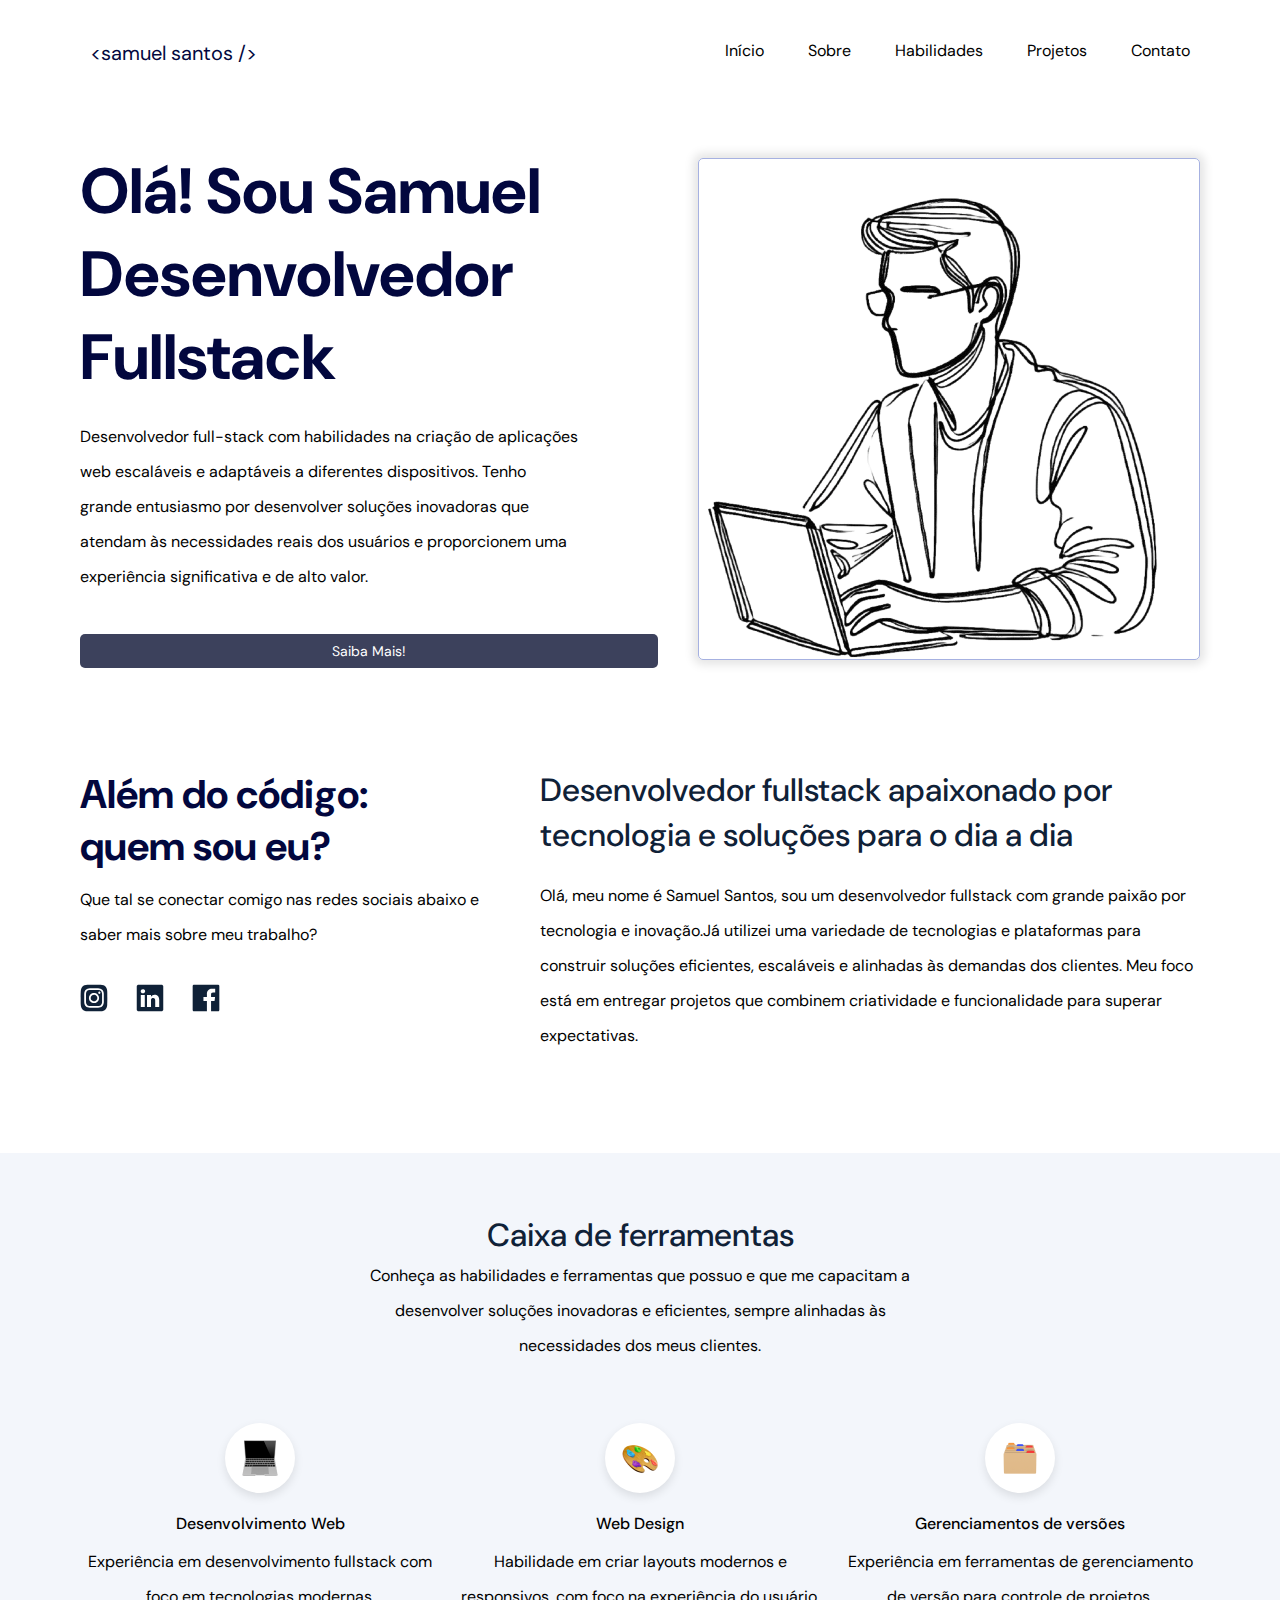
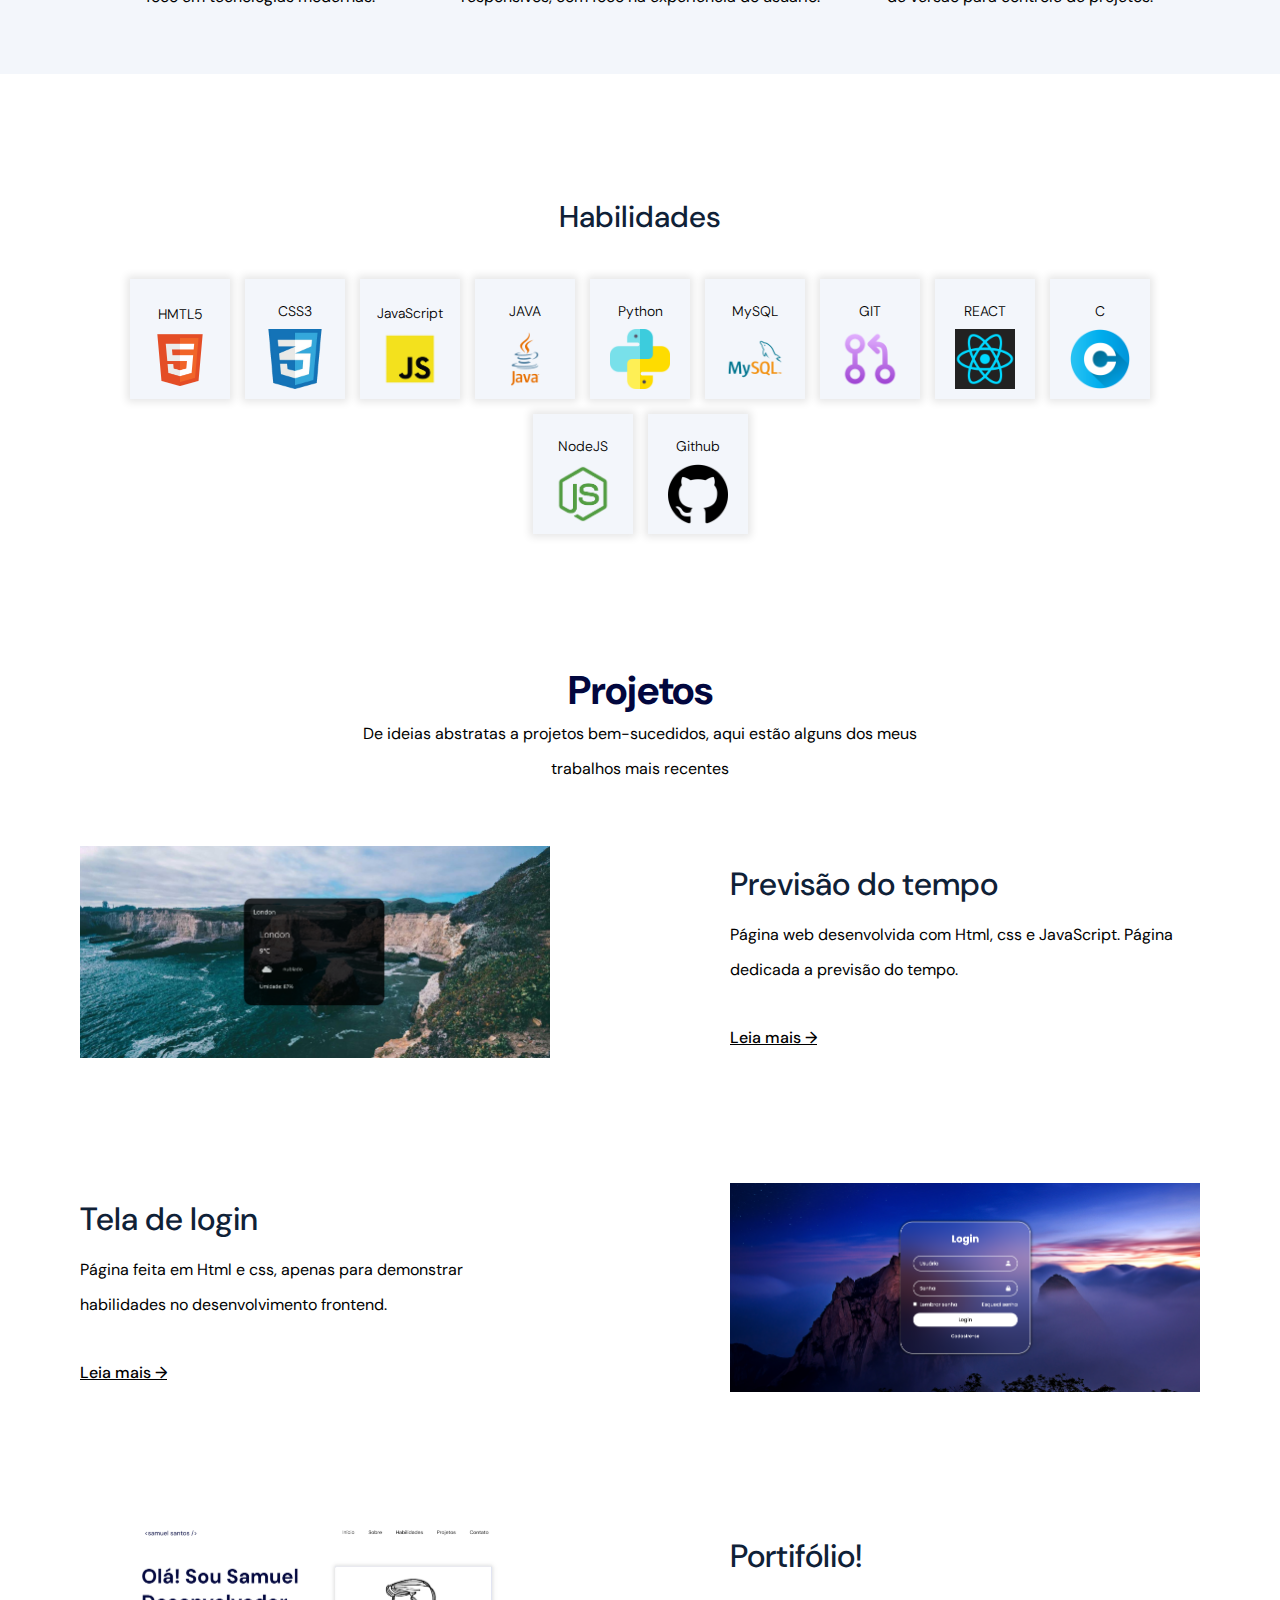
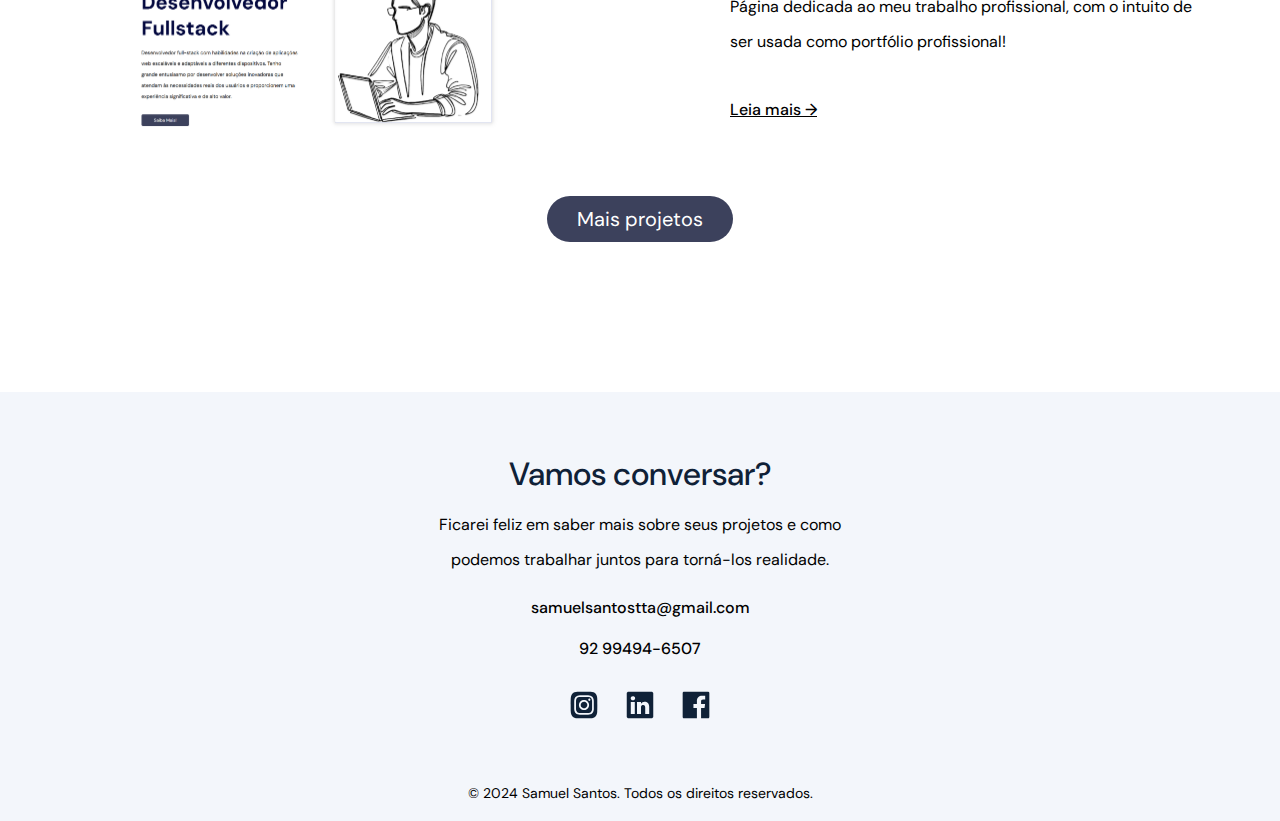
<file: index.html>
<!DOCTYPE html>
<html lang="pt-BR">

<head>
  <meta charset="UTF-8" />
  <meta http-equiv="X-UA-Compatible" content="IE=edge" />
  <meta name="viewport" content="width=device-width, initial-scale=1.0" />
  <link rel="shortcut icon" href="./assets/code.png" type="image/x-icon">
  <title>Samuel Teixeira</title>
  <link rel="stylesheet" href="css/extends.css" />
  <link rel="preconnect" href="https://fonts.googleapis.com" />
  <link rel="preconnect" href="https://fonts.gstatic.com" crossorigin />
  <link href="https://fonts.googleapis.com/css2?family=DM+Sans:wght@400;500;700&display=swap" rel="stylesheet" />
</head>

<body>
  <nav class="navbar">
    <div class="navbar__content max-width mb-0">
      <a class="logo" href="/">
        &lt;samuel santos /&gt;
      </a>
      <ul class="navbar__links">
        <li><a href="#header">Início</a></li>
        <li><a href="#about">Sobre</a></li>
        <li><a href="#skills">Habilidades</a></li>
        <li><a href="#projects">Projetos</a></li>
        <li><a href="#footer">Contato</a></li>
      </ul>
      <div class="navbar__mobile">
        <img src="assets/menu.svg" alt="menu" class="burguer" />
        <ul class="mobile__links">
          <li><a href="#header">Início</a></li>
          <li><a href="#about">Sobre</a></li>
          <li><a href="#skills">Habilidades</a></li>
          <li><a href="#projects">Projetos</a></li>
          <li><a href="#footer">Contato</a></li>
        </ul>
      </div>
    </div>
  </nav>

  <header id="header" class="max-width">
    <div class="header__left">
      <h1>Olá! Sou Samuel Desenvolvedor Fullstack</h1>
      <p>
        Desenvolvedor full-stack com habilidades na criação de aplicações web escaláveis e adaptáveis a diferentes
        dispositivos. Tenho grande entusiasmo por desenvolver soluções inovadoras que atendam às necessidades reais dos
        usuários e proporcionem uma experiência significativa e de alto valor.
      </p>
      <a href="#about" class="btn btn-primary">Saiba Mais!</a>
    </div>
    <div class="header__right">
      <div class="header__image">
        <img src="assets/dev.png" alt="samuel" class="samuel" />
      </div>
    </div>
  </header>

  <section id="about" class="about max-width">
    <div class="about__left">
      <h2 class="secondary-title">Além do código: quem sou eu?</h2>
      <p>
        Que tal se conectar comigo nas redes sociais abaixo e saber mais sobre
        meu trabalho?
      </p>
      <ul>
        <li>
          <a href="https://www.instagram.com/samuelteixeira_st?igsh=dmk5bmQwaHNpdXBh"><img src="assets/instagram.svg" alt="Instagram" /></a>
        </li>
        <li>
          <a href="https://www.linkedin.com/in/samuel-teixeira-917aa6266/"><img src="assets/linkedin.svg" alt="Linkedin" /></a>
        </li>
        <li>
          <a href=""><img src="assets/facebook.svg" alt="Facebook" /></a>
        </li>
      </ul>
    </div>
    <div class="about__right">
      <h3 class="tertiary-title mb-m">
        Desenvolvedor fullstack apaixonado por tecnologia e soluções para o dia a dia
      </h3>
      <p>
        Olá, meu nome é Samuel Santos, sou um desenvolvedor fullstack com grande paixão por tecnologia e inovação.Já
        utilizei uma variedade de tecnologias e plataformas para construir soluções eficientes, escaláveis e alinhadas
        às demandas dos clientes. Meu foco está em entregar projetos que combinem criatividade e funcionalidade para
        superar expectativas.
      </p>
    </div>
  </section>

  <section id="skills" class="skills">
    <div class="skills__content max-width">
      <h2 class="tertiary-title">Caixa de ferramentas</h2>
      <p class="description">
        Conheça as habilidades e ferramentas que possuo e que me capacitam a desenvolver soluções inovadoras e
        eficientes, sempre alinhadas às necessidades dos meus clientes.
      </p>
      <ul>
        <li class="skills__item">
          <div class="image-container">
            <img src="assets/notebook.png" alt="Desenvolvimento Web" />
          </div>
          <h3>Desenvolvimento Web</h3>
          <p>
            Experiência em desenvolvimento fullstack com foco em tecnologias
            modernas.
          </p>
        </li>
        <li class="skills__item">
          <div class="image-container">
            <img src="assets/colors.png" alt="Web Design" />
          </div>
          <h3>Web Design</h3>
          <p>
            Habilidade em criar layouts modernos e responsivos, com foco na
            experiência do usuário.
          </p>
        </li>
        <li class="skills__item">
          <div class="image-container">
            <img src="assets/files.png" alt="Gerenciamentos de versões" />
          </div>
          <h3>Gerenciamentos de versões</h3>
          <p>
            Experiência em ferramentas de gerenciamento de versão para
            controle de projetos.
          </p>
        </li>
      </ul>
    </div>
  </section>

  <section class="habilidades">
    <div class="habilidades__container max-width">
      <h2 class="tertiary-title">Habilidades</h2>
      <div class="box__logo">
        <ul>
          <li>
            <div class="card">
              <p>HMTL5</p>
              <img src="assets/Html.png" alt="LogoHTML">
            </div>
          </li>
          <li>
            <div class="card">
              <p>CSS3</p>
              <img src="assets/CSS.png" alt="LogoCSS">
            </div>
          </li>
          <li>
            <div class="card">
              <p>JavaScript</p>
              <img src="assets/JS.png" alt="LogoJavaScript">
            </div>
          </li>
          <li>
            <div class="card">
              <p>JAVA</p>
              <img src="assets/logo-java-256.png" alt="LogoJava">
            </div>
          </li>
          <li>
            <div class="card">
              <p>Python</p>
              <img src="assets/python.png" alt="LogoPython">
            </div>
          </li>
          <li>
            <div class="card">
              <p>MySQL</p>
              <img src="assets/mysql.png" alt="LogoMySQL">
            </div>
          </li>
          <li>
            <div class="card">
              <p>GIT</p>
              <img src="assets/git.png" alt="LogoGIT">
            </div>
          </li>
          <li>
            <div class="card">
              <p>REACT</p>
              <img src="assets/React.png" alt="LogoREACT">
            </div>
          </li>
          <li>
            <div class="card">
              <p>C</p>
              <img src="assets/letra-c.png" alt="LogoC">
            </div>
          </li>
          <li>
            <div class="card">
              <p>NodeJS</p>
              <img src="assets/NodeLogo.png" alt="LogoNodeJS">
            </div>
          </li>
          <li>
            <div class="card">
              <p>Github</p>
              <img src="assets/Github.png" alt="LogoGithub">
            </div>
          </li>
        </ul>
      </div>
    </div>
  </section>

  <section id="projects" class="projects max-width">
    <div class="projects__content">
      <h2 class="secondary-title">Projetos</h2>
      <p>
        De ideias abstratas a projetos bem-sucedidos, aqui estão alguns dos
        meus trabalhos mais recentes
      </p>
    </div>
    <ul>
      <li>
        <div class="image">
          <img src="assets/tempo_project.png" alt="Previsão do tempo" />
        </div>
        <div class="projects__info">
          <h3 class="tertiary-title">
            Previsão do tempo
          </h3>
          <p>
            Página web desenvolvida com Html, css e JavaScript. Página dedicada a previsão do tempo.
          </p>
          <a href="#">Leia mais &rarr;</a>
        </div>
      </li>
      <li class="projects__reversed-list">
        <div class="image">
          <img src="assets/login_projetc.png" alt="tela de login" />
        </div>
        <div class="projects__info">
          <h3 class="tertiary-title">
            Tela de login
          </h3>
          <p>
            Página feita em Html e css, apenas para demonstrar habilidades no desenvolvimento frontend.
          </p>
          <a href="#">Leia mais &rarr;</a>
        </div>
      </li>
      <li>
        <div class="image">
          <img src="assets/portifolio2.png" alt="portifolio" />
        </div>
        <div class="projects__info">
          <h3 class="tertiary-title">
            Portifólio!
          </h3>
          <p>
            Página dedicada ao meu trabalho profissional, com o intuito de ser usada como portfólio profissional!
          </p>
          <a href="#">Leia mais &rarr;</a>
        </div>
      </li>
    </ul>
    <div class="more_projects">
      <a href="html/projects.html">Mais projetos</a>
    </div>
  </section>

  <footer id="footer">
    <div class="footer__content max-width mb-0">
      <h2 class="tertiary-title mb-s">Vamos conversar?</h2>
      <p class="mb-m">
        Ficarei feliz em saber mais sobre seus projetos e como podemos
        trabalhar juntos para torná-los realidade.
      </p>
      <div class="footer__contact mb-m">
        <span class="mb-m">samuelsantostta@gmail.com</span>
        <span>92 99494-6507</span>
      </div>
      <ul class="mb-l">
        <li>
          <a href="https://www.instagram.com/samuelteixeira_st?igsh=dmk5bmQwaHNpdXBh"><img src="../assets/instagram.svg" alt="Instagram" /></a>
        </li>
        <li>
          <a href="https://www.linkedin.com/in/samuel-teixeira-917aa6266/"><img src="../assets/linkedin.svg" alt="Linkedin" /></a>
        </li>
        <li>
          <a href=""><img src="../assets/facebook.svg" alt="Facebook" /></a>
        </li>
      </ul>
      <p class="footer__copyright">
        © 2024 Samuel Santos. Todos os direitos reservados.
      </p>
    </div>
  <script src="scripts/index.js"></script>
</body>

</html>
</file>
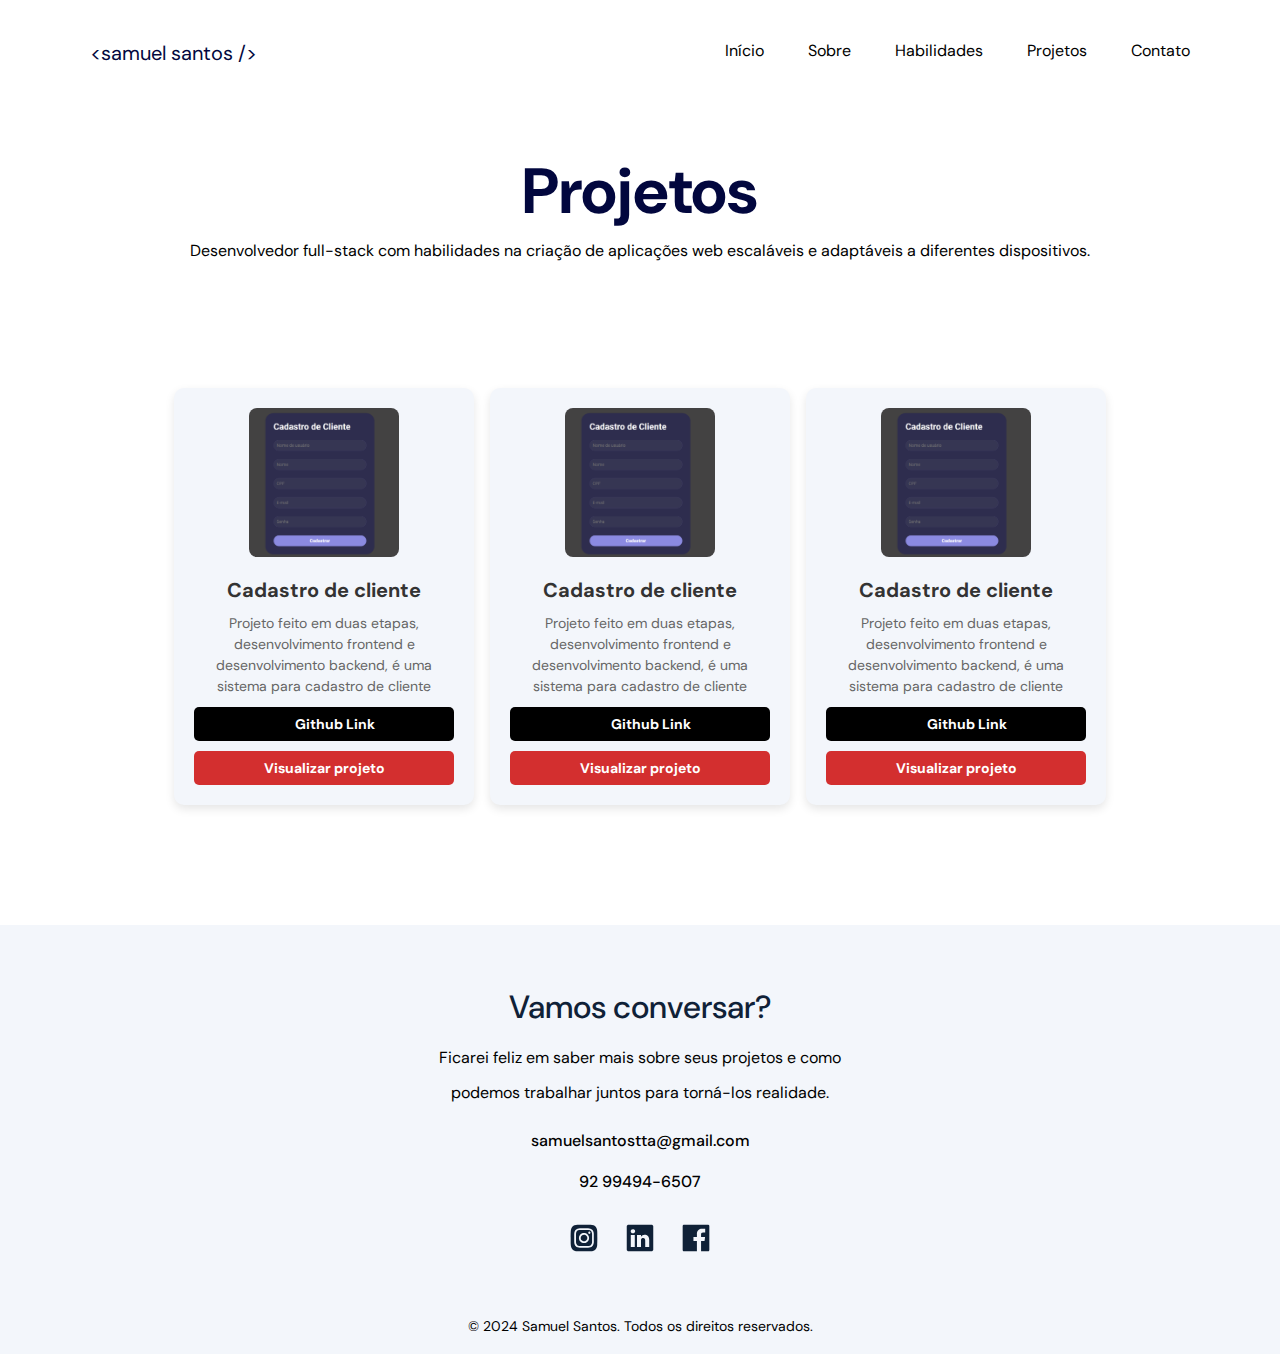
<file: html/projects.html>
<!DOCTYPE html>
<html lang="pt-BR">

<head>
  <meta charset="UTF-8" />
  <meta http-equiv="X-UA-Compatible" content="IE=edge" />
  <meta name="viewport" content="width=device-width, initial-scale=1.0" />
  <link rel="shortcut icon" href="../assets/code.png" type="image/x-icon">
  <title>Samuel Teixeira</title>
  <link rel="stylesheet" href="../css/extends.css" />
  <link rel="preconnect" href="https://fonts.googleapis.com" />
  <link rel="preconnect" href="https://fonts.gstatic.com" crossorigin />
  <link href="https://fonts.googleapis.com/css2?family=DM+Sans:wght@400;500;700&display=swap" rel="stylesheet" />
</head>

<body>
  <nav class="navbar">
    <div class="navbar__content max-width mb-0">
      <a class="logo" href="/">
        &lt;samuel santos /&gt
      </a>
      <ul class="navbar__links">
        <li><a href="../index.html">Início</a></li>
        <li><a href="../index.html">Sobre</a></li>
        <li><a href="../index.html">Habilidades</a></li>
        <li><a href="../index.html">Projetos</a></li>
        <li><a href="../index.html">Contato</a></li>
      </ul>
      <div class="navbar__mobile">
        <img src="../assets/menu.svg" alt="menu" class="burguer" />
        <ul class="mobile__links">
          <li><a href="../index.html">Início</a></li>
          <li><a href="../index.html">Sobre</a></li>
          <li><a href="../index.html">Habilidades</a></li>
          <li><a href="../index.html">Projetos</a></li>
          <li><a href="../index.html">Contato</a></li>
        </ul>
      </div>
    </div>
  </nav>

  <header class="max-width">
    <div class="header__projects">
      <h1>Projetos</h1>
      <p>
        Desenvolvedor full-stack com habilidades na criação de aplicações web escaláveis e adaptáveis a diferentes
        dispositivos.
      </p>
    </div>
  </header>

  <section id="page__projects" class="page__projects max-width">
    <ul>
      <li>
        <div class="card__projects">
          <img src="../assets/CadastroDeCliente.png" alt="Cadastro de cliente">
          <div class="card__projects__content">
            <h1>Cadastro de cliente</h1>
            <p>Projeto feito em duas etapas, desenvolvimento frontend e desenvolvimento backend, é uma sistema para cadastro de cliente</p>
            <div class="card-buttons">
              <a href="#" target="_blank" class="btn btn-black">
                <img src="../assets/Github.png" alt="Ícone do GitHub">
                Github Link
              </a>
              <a href="" target="_blank" class="btn btn-red">
                Visualizar projeto
              </a>
            </div>
          </div>
        </div>
      </li>
      <li>
        <div class="card__projects">
          <img src="../assets/CadastroDeCliente.png" alt="Cadastro de cliente">
          <div class="card__projects__content">
            <h1>Cadastro de cliente</h1>
            <p>Projeto feito em duas etapas, desenvolvimento frontend e desenvolvimento backend, é uma sistema para cadastro de cliente</p>
            <div class="card-buttons">
              <a href="#" target="_blank" class="btn btn-black">
                <img src="../assets/Github.png" alt="Ícone do GitHub">
                Github Link
              </a>
              <a href="#" target="_blank" class="btn btn-red">
                Visualizar projeto
              </a>
            </div>
          </div>
        </div>
      </li>
      <li>
        <div class="card__projects">
          <img src="../assets/CadastroDeCliente.png" alt="Cadastro de cliente">
          <div class="card__projects__content">
            <h1>Cadastro de cliente</h1>
            <p>Projeto feito em duas etapas, desenvolvimento frontend e desenvolvimento backend, é uma sistema para cadastro de cliente</p>
            <div class="card-buttons">
              <a href="#" target="_blank" class="btn btn-black">
                <img src="../assets/Github.png" alt="Ícone do GitHub">
                Github Link
              </a>
              <a href="#" target="_blank" class="btn btn-red">
                Visualizar projeto
              </a>
            </div>
          </div>
        </div>
      </li>
    </ul>
  </section>

  <footer id="footer">
    <div class="footer__content max-width mb-0">
      <h2 class="tertiary-title mb-s">Vamos conversar?</h2>
      <p class="mb-m">
        Ficarei feliz em saber mais sobre seus projetos e como podemos
        trabalhar juntos para torná-los realidade.
      </p>
      <div class="footer__contact mb-m">
        <span class="mb-m">samuelsantostta@gmail.com</span>
        <span>92 99494-6507</span>
      </div>
      <ul class="mb-l">
        <li>
          <a href="https://www.instagram.com/samuelteixeira_st?igsh=dmk5bmQwaHNpdXBh"><img src="../assets/instagram.svg" alt="Instagram" /></a>
        </li>
        <li>
          <a href="https://www.linkedin.com/in/samuel-teixeira-917aa6266/"><img src="../assets/linkedin.svg" alt="Linkedin" /></a>
        </li>
        <li>
          <a href="#"><img src="../assets/facebook.svg" alt="Facebook" /></a>
        </li>
      </ul>
      <p class="footer__copyright">
        © 2024 Samuel Santos. Todos os direitos reservados.
      </p>
    </div>
  </footer>
  <script src="../scripts/index.js"></script>
</body>

</html>
</file>
<file: css/extends.css>
@import './variables.css';
@import './globals.css';

@import './components/navbar.css';
@import './components/header.css';
@import './components/about.css';
@import './components/skills.css';
@import './components/projects.css';
@import './components/footer.css';
@import './components/habilidades.css';
@import './components/projectsPage.css';
</file>
